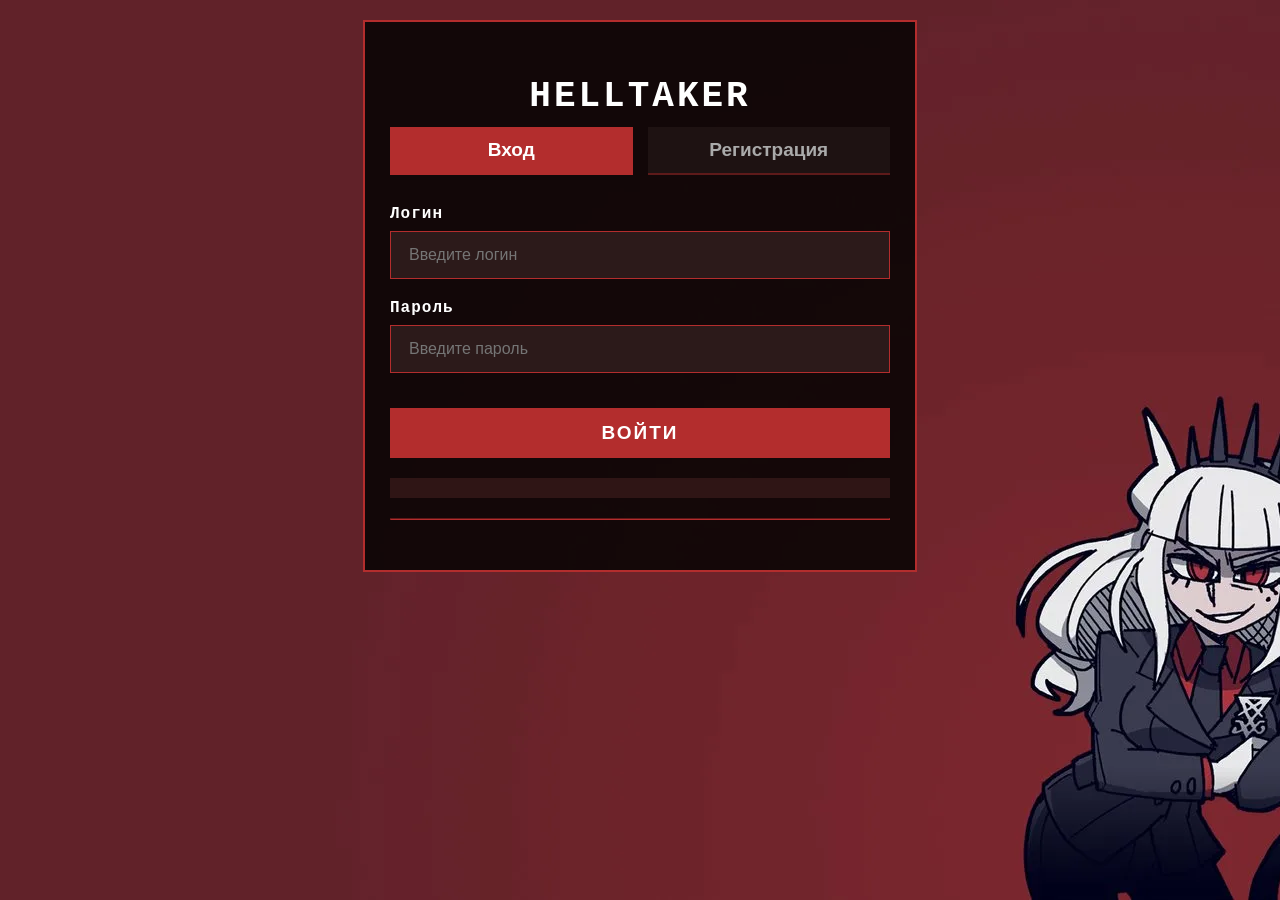
<file: index.html>
<!DOCTYPE html>
<html lang="ru">
<head>
    <meta charset="UTF-8">
    <meta name="viewport" content="width=device-width, initial-scale=1.0, user-scalable=yes">
    <title>Helltaker Community | Вход</title>
    <link rel="stylesheet" href="style.css">
</head>
<body>
<div class="auth-container" id="authContainer">
    <h1>HELLTAKER</h1>

    <div class="tabs">
        <button class="tab-btn active" id="loginTabBtn">Вход</button>
        <button class="tab-btn" id="registerTabBtn">Регистрация</button>
    </div>

    <div id="loginForm">
        <div class="form-group">
            <label>Логин</label>
            <input type="text" id="loginUsername" placeholder="Введите логин" autocomplete="off">
        </div>
        <div class="form-group">
            <label>Пароль</label>
            <input type="password" id="loginPassword" placeholder="Введите пароль">
        </div>
        <button class="action-btn" id="doLoginBtn">Войти</button>
        <div id="loginMessage" class="info-message"></div>
    </div>

    <div id="registerForm" style="display: none;">
        <div class="form-group">
            <label>Новый логин</label>
            <input type="text" id="regUsername" placeholder="Придумайте логин" autocomplete="off">
        </div>
        <div class="form-group">
            <label>Новый пароль</label>
            <input type="password" id="regPassword" placeholder="Минимум 3 символа">
        </div>
        <button class="action-btn" id="doRegisterBtn">Зарегистрироваться</button>
        <div id="regMessage" class="info-message"></div>
    </div>
    <hr>
</div>
<script src="auth.js"></script>
</body>
</html>
</file>
<file: style.css>
body {
    min-height: 100%;
    background-image: url(fon.png);
    background-size: cover;
    background-position: center;
    background-repeat: no-repeat;
    background-attachment: fixed;
    display: flex;
    align-items: center;
    justify-content: center;
    padding: 20px;
    margin: 0;
    font-family: 'Segoe UI', 'Courier New', monospace;
}

.auth-container {
    max-width: 500px;
    width: 100%;
    background: rgba(10, 5, 5, 0.9);
    border: 2px solid #b32d2d;
    padding: 30px 25px;
    transition: 0.3s;
}

h1 {
    text-align: center;
    font-size: 36px;
    letter-spacing: 3px;
    color: #ffffff;
    text-transform: uppercase;
    margin-bottom: 10px;
}

.sub {
    text-align: center;
    color: #cccccc;
    margin-bottom: 30px;
    border-bottom: 1px solid #b32d2d;
    display: inline-block;
    width: auto;
    margin-left: auto;
    margin-right: auto;
    padding-bottom: 6px;
    font-weight: bold;
}

.tabs {
    display: flex;
    gap: 15px;
    margin-bottom: 30px;
}

.tab-btn {
    flex: 1;
    background: #1e1212;
    border: none;
    padding: 12px 0;
    font-size: 19px;
    font-weight: bold;
    color: #aaaaaa;
    cursor: pointer;
    transition: 0.2s;
    border-bottom: 2px solid #5e1a1a;
}

.tab-btn.active {
    background: #b32d2d;
    color: #ffffff;
    border-bottom: 2px solid #b32d2d;
}

.form-group {
    margin-bottom: 20px;
}

label {
    display: block;
    margin-bottom: 8px;
    color: #ffffff;
    font-weight: bold;
    letter-spacing: 1px;
}

input {
    width: 100%;
    padding: 14px 18px;
    background: #2c1a1a;
    border: 1px solid #b32d2d;
    color: #ffffff;
    font-size: 16px;
    transition: 0.2s;
    outline: none;
    box-sizing: border-box;
}

input:focus {
    border-color: #ff8989;
}

.action-btn {
    width: 100%;
    background: #b32d2d;
    border: none;
    padding: 14px;
    font-size: 19px;
    font-weight: bold;
    color: #ffffff;
    cursor: pointer;
    margin-top: 15px;
    transition: 0.2s;
    text-transform: uppercase;
    letter-spacing: 2px;
}

.action-btn:hover {
    background: #8b2424;
}

.info-message {
    margin-top: 20px;
    text-align: center;
    font-size: 14px;
    color: #cccccc;
    background: #2f1515;
    padding: 10px;
}

.error {
    color: #ff8a7a;
    background: #3a1010;
}

.success {
    color: #a0ffa0;
    background: #1a3a1a;
}

hr {
    border-color: #b32d2d;
    margin: 20px 0;
}

@media (max-width: 550px) {
    .auth-container {
        padding: 20px;
    }
    h1 { 
        font-size: 28px; 
    }
}
</file>
<file: friends.css>
.friends-wrapper {
    min-height: 100%;
    background: #0a0505;
}

.navbar {
    background: #0a0505;
    border-bottom: 2px solid #b32d2d;
    padding: 15px 0;
    position: sticky;
    top: 0;
    z-index: 100;
}

.nav-container {
    max-width: 1200px;
    margin: 0 auto;
    display: flex;
    justify-content: space-between;
    align-items: center;
    padding: 0 20px;
    flex-wrap: wrap;
    gap: 15px;
}

.logo {
    font-size: 24px;
    font-weight: bold;
    color: #ffffff;
    letter-spacing: 3px;
}

.nav-links {
    display: flex;
    gap: 25px;
    flex-wrap: wrap;
}

.nav-link {
    color: #cccccc;
    text-decoration: none;
    font-weight: bold;
    transition: 0.2s;
    padding: 5px 10px;
    font-size: 16px;
}

.nav-link:hover {
    color: #ff8989;
}

.nav-link.active {
    color: #ffffff;
    border-bottom: 2px solid #b32d2d;
}

.user-info {
    display: flex;
    align-items: center;
    gap: 15px;
}

.username {
    color: #ff8989;
    font-weight: bold;
    font-size: 16px;
}

.logout-btn {
    background: #b32d2d;
    border: none;
    padding: 6px 15px;
    color: #ffffff;
    cursor: pointer;
    transition: 0.2s;
    font-size: 14px;
}

.logout-btn:hover {
    background: #8b2424;
}

.friends-content {
    max-width: 1200px;
    margin: 0 auto;
    padding: 30px 20px;
}

.friends-header {
    text-align: center;
    margin-bottom: 40px;
}

.friends-header h2 {
    color: #ffffff;
    font-size: 32px;
    margin-bottom: 10px;
}

.friends-header p {
    color: #cccccc;
    font-size: 17px;
}

.search-section {
    display: flex;
    justify-content: center;
    gap: 20px;
    margin-bottom: 40px;
    flex-wrap: wrap;
}

.search-box {
    flex: 1;
    max-width: 300px;
}

.search-input {
    width: 100%;
    padding: 12px 20px;
    background: #1a0f0f;
    border: 1px solid #b32d2d;
    color: #ffffff;
    font-size: 16px;
    outline: none;
    transition: 0.2s;
}

.search-input:focus {
    border-color: #ff8989;
}

.search-input::placeholder {
    color: #666666;
}

.friends-grid {
    display: grid;
    grid-template-columns: repeat(auto-fill, minmax(280px, 1fr));
    gap: 25px;
}

.friend-card {
    background: #1a0f0f;
    border: 1px solid #b32d2d;
    overflow: hidden;
    display: flex;
    flex-direction: column;
}

.friend-card:hover {
    border-color: #ff8989;
}

.friend-avatar {
    width: 100%;
    height: 250px;
    object-fit: cover;
}

.friend-info {
    padding: 20px;
    text-align: center;
}

.friend-name {
    color: #ffffff;
    font-size: 20px;
    font-weight: bold;
    margin-bottom: 8px;
}

.friend-city {
    color: #ff8989;
    font-size: 15px;
    margin-bottom: 15px;
}

.friend-btn {
    width: 100%;
    background: #b32d2d;
    border: none;
    padding: 10px;
    color: #ffffff;
    cursor: default;
    font-weight: bold;
    opacity: 0.5;
    font-size: 14px;
}

.no-results {
    text-align: center;
    color: #cccccc;
    font-size: 19px;
    padding: 50px;
    grid-column: 1 / -1;
}

@media (max-width: 768px) {
    .nav-container {
        flex-direction: column;
        text-align: center;
    }
    
    .nav-links {
        justify-content: center;
    }
    
    .user-info {
        justify-content: center;
    }
    
    .search-section {
        flex-direction: column;
        align-items: center;
    }
    
    .search-box {
        max-width: 100%;
        width: 100%;
    }
    
    .friends-grid {
        grid-template-columns: repeat(auto-fill, minmax(250px, 1fr));
        gap: 15px;
    }
    
    .friend-avatar {
        height: 200px;
    }
    
    .friends-header h2 {
        font-size: 24px;
    }
}

@media (max-width: 480px) {
    .nav-links {
        gap: 10px;
    }
    
    .nav-link {
        padding: 5px 8px;
        font-size: 14px;
    }
    
    .logo {
        font-size: 20px;
    }
    
    .username {
        font-size: 14px;
    }
    
    .logout-btn {
        padding: 4px 10px;
        font-size: 12px;
    }
    
    .friend-name {
        font-size: 16px;
    }
}
</file>
<file: gallery.css>
.gallery-wrapper {
    min-height: 100%;
    background: #0a0505;
}

.navbar {
    background: #0a0505;
    border-bottom: 2px solid #b32d2d;
    padding: 15px 0;
    position: sticky;
    top: 0;
    z-index: 100;
}

.nav-container {
    max-width: 1200px;
    margin: 0 auto;
    display: flex;
    justify-content: space-between;
    align-items: center;
    padding: 0 20px;
    flex-wrap: wrap;
    gap: 15px;
}

.logo {
    font-size: 24px;
    font-weight: bold;
    color: #ffffff;
    letter-spacing: 3px;
}

.nav-links {
    display: flex;
    gap: 25px;
    flex-wrap: wrap;
}

.nav-link {
    color: #cccccc;
    text-decoration: none;
    font-weight: bold;
    transition: 0.2s;
    padding: 5px 10px;
    font-size: 16px;
}

.nav-link:hover {
    color: #ff8989;
}

.nav-link.active {
    color: #ffffff;
    border-bottom: 2px solid #b32d2d;
}

.user-info {
    display: flex;
    align-items: center;
    gap: 15px;
}

.username {
    color: #ff8989;
    font-weight: bold;
    font-size: 16px;
}

.logout-btn {
    background: #b32d2d;
    border: none;
    padding: 6px 15px;
    color: #ffffff;
    cursor: pointer;
    transition: 0.2s;
    font-size: 14px;
}

.logout-btn:hover {
    background: #8b2424;
}

.gallery-content {
    max-width: 1200px;
    margin: 0 auto;
    padding: 30px 20px;
}

.gallery-header {
    text-align: center;
    margin-bottom: 40px;
}

.gallery-header h2 {
    color: #ffffff;
    font-size: 32px;
    margin-bottom: 10px;
}

.gallery-header p {
    color: #cccccc;
    font-size: 17px;
}

.filter-section {
    display: flex;
    justify-content: center;
    gap: 12px;
    margin-bottom: 40px;
    flex-wrap: wrap;
}

.filter-btn {
    background: #1a0f0f;
    border: 1px solid #b32d2d;
    padding: 8px 18px;
    color: #cccccc;
    cursor: pointer;
    transition: 0.2s;
    font-weight: bold;
    font-size: 14px;
}

.filter-btn:hover {
    background: #b32d2d;
    color: #ffffff;
}

.filter-btn.active {
    background: #b32d2d;
    color: #ffffff;
    border-color: #ff8989;
}

.gallery-grid {
    display: grid;
    grid-template-columns: repeat(auto-fill, minmax(280px, 1fr));
    gap: 25px;
}

.gallery-card {
    background: #1a0f0f;
    border: 1px solid #b32d2d;
    overflow: hidden;
}

.gallery-card:hover {
    border-color: #ff8989;
}

.gallery-card img {
    width: 100%;
    height: 250px;
    object-fit: cover;
}

.card-info {
    padding: 15px;
}

.card-title {
    color: #ffffff;
    font-size: 17px;
    font-weight: bold;
    margin-bottom: 5px;
}

.card-status {
    color: #ff8989;
    font-size: 13px;
    margin-bottom: 5px;
    font-style: italic;
}

.card-category {
    color: #888888;
    font-size: 12px;
}

.no-results {
    text-align: center;
    color: #cccccc;
    font-size: 19px;
    padding: 50px;
    grid-column: 1 / -1;
}

@media (max-width: 768px) {
    .nav-container {
        flex-direction: column;
        text-align: center;
    }
    
    .nav-links {
        justify-content: center;
    }
    
    .user-info {
        justify-content: center;
    }
    
    .gallery-grid {
        grid-template-columns: repeat(auto-fill, minmax(220px, 1fr));
        gap: 15px;
    }
    
    .gallery-card img {
        height: 200px;
    }
    
    .filter-btn {
        padding: 6px 14px;
        font-size: 13px;
    }
    
    .gallery-header h2 {
        font-size: 24px;
    }
}

@media (max-width: 480px) {
    .nav-links {
        gap: 10px;
    }
    
    .nav-link {
        padding: 5px 8px;
        font-size: 14px;
    }
    
    .logo {
        font-size: 20px;
    }
    
    .username {
        font-size: 14px;
    }
    
    .logout-btn {
        padding: 4px 10px;
        font-size: 12px;
    }
    
    .card-title {
        font-size: 14px;
    }
    
    .card-status {
        font-size: 11px;
    }
}
</file>
<file: main.css>
.main-wrapper {
    min-height: 100%;
    background: #0a0505;
}

.navbar {
    background: #0a0505;
    border-bottom: 2px solid #b32d2d;
    padding: 15px 0;
    position: sticky;
    top: 0;
    z-index: 100;
}

.nav-container {
    max-width: 1200px;
    margin: 0 auto;
    display: flex;
    justify-content: space-between;
    align-items: center;
    padding: 0 20px;
    flex-wrap: wrap;
    gap: 15px;
}

.logo {
    font-size: 24px;
    font-weight: bold;
    color: #ffffff;
    letter-spacing: 3px;
}

.nav-links {
    display: flex;
    gap: 25px;
    flex-wrap: wrap;
}

.nav-link {
    color: #cccccc;
    text-decoration: none;
    font-weight: bold;
    transition: 0.2s;
    padding: 5px 10px;
    font-size: 16px;
}

.nav-link:hover {
    color: #ff8989;
}

.nav-link.active {
    color: #ffffff;
    border-bottom: 2px solid #b32d2d;
}

.user-info {
    display: flex;
    align-items: center;
    gap: 15px;
}

.username {
    color: #ff8989;
    font-weight: bold;
    font-size: 16px;
}

.logout-btn {
    background: #b32d2d;
    border: none;
    padding: 6px 15px;
    color: #ffffff;
    cursor: pointer;
    transition: 0.2s;
    font-size: 14px;
}

.logout-btn:hover {
    background: #8b2424;
}

.main-content {
    max-width: 1200px;
    margin: 0 auto;
    padding: 30px 20px;
}

.welcome-section {
    text-align: center;
    margin-bottom: 40px;
}

.welcome-section h2 {
    color: #ffffff;
    font-size: 32px;
    margin-bottom: 10px;
}

.welcome-section p {
    color: #cccccc;
    font-size: 17px;
}

.slider-container {
    position: relative;
    max-width: 1000px;
    margin: 0 auto 30px auto;
    overflow: hidden;
}

.slider {
    position: relative;
    height: 400px;
}

.slide {
    position: absolute;
    width: 100%;
    height: 100%;
    opacity: 0;
    transition: opacity 0.5s ease;
}

.slide.active {
    opacity: 1;
}

.slide img {
    width: 100%;
    height: 100%;
    object-fit: cover;
}

.slide-caption {
    position: absolute;
    bottom: 0;
    left: 0;
    right: 0;
    background: linear-gradient(transparent, rgba(0,0,0,0.8));
    color: #ffffff;
    padding: 20px;
    text-align: center;
    font-size: 19px;
}

.slider-btn {
    position: absolute;
    top: 50%;
    transform: translateY(-50%);
    background: rgba(0,0,0,0.5);
    color: #ffffff;
    border: none;
    padding: 15px 20px;
    cursor: pointer;
    font-size: 24px;
    transition: 0.2s;
    z-index: 10;
}

.slider-btn:hover {
    background: #b32d2d;
}

.prev {
    left: 10px;
}

.next {
    right: 10px;
}

.slider-dots {
    display: flex;
    justify-content: center;
    gap: 10px;
    margin-top: 15px;
    padding-bottom: 15px;
}

.dot {
    width: 12px;
    height: 12px;
    background: #555555;
    cursor: pointer;
    transition: 0.2s;
}

.dot.active {
    background: #b32d2d;
}

.news-section {
    margin-top: 50px;
}

.news-section h3 {
    color: #ffffff;
    font-size: 28px;
    margin-bottom: 25px;
    text-align: center;
}

.news-grid {
    display: grid;
    grid-template-columns: repeat(auto-fit, minmax(280px, 1fr));
    gap: 25px;
}

.news-card {
    background: #1a0f0f;
    border: 1px solid #b32d2d;
    padding: 20px;
    transition: 0.2s;
}

.news-card:hover {
    border-color: #ff8989;
}

.news-date {
    color: #ff8989;
    font-size: 13px;
    margin-bottom: 10px;
}

.news-card h4 {
    color: #ffffff;
    font-size: 19px;
    margin-bottom: 10px;
}

.news-card p {
    color: #cccccc;
    line-height: 1.5;
    font-size: 14px;
}

@media (max-width: 768px) {
    .nav-container {
        flex-direction: column;
        text-align: center;
    }
    
    .nav-links {
        justify-content: center;
    }
    
    .user-info {
        justify-content: center;
    }
    
    .slider {
        height: 250px;
    }
    
    .slider-btn {
        padding: 8px 12px;
        font-size: 16px;
    }
    
    .slider-dots {
        margin-top: 10px;
    }
    
    .welcome-section h2 {
        font-size: 24px;
    }
    
    .news-section h3 {
        font-size: 22px;
    }
}

@media (max-width: 480px) {
    .nav-links {
        gap: 10px;
    }
    
    .nav-link {
        padding: 5px 8px;
        font-size: 14px;
    }
    
    .logo {
        font-size: 20px;
    }
    
    .username {
        font-size: 14px;
    }
    
    .logout-btn {
        padding: 4px 10px;
        font-size: 12px;
    }
    
    .welcome-section h2 {
        font-size: 20px;
    }
    
    .slide-caption {
        font-size: 14px;
        padding: 10px;
    }
}
</file>
<file: profile.css>
.profile-wrapper {
    min-height: 100%;
    background: #0a0505;
}

.navbar {
    background: #0a0505;
    border-bottom: 2px solid #b32d2d;
    padding: 15px 0;
    position: sticky;
    top: 0;
    z-index: 100;
}

.nav-container {
    max-width: 1200px;
    margin: 0 auto;
    display: flex;
    justify-content: space-between;
    align-items: center;
    padding: 0 20px;
    flex-wrap: wrap;
    gap: 15px;
}

.logo {
    font-size: 24px;
    font-weight: bold;
    color: #ffffff;
    letter-spacing: 3px;
}

.nav-links {
    display: flex;
    gap: 25px;
    flex-wrap: wrap;
}

.nav-link {
    color: #cccccc;
    text-decoration: none;
    font-weight: bold;
    transition: 0.2s;
    padding: 5px 10px;
    font-size: 16px;
}

.nav-link:hover {
    color: #ff8989;
}

.nav-link.active {
    color: #ffffff;
    border-bottom: 2px solid #b32d2d;
}

.user-info {
    display: flex;
    align-items: center;
    gap: 15px;
}

.username {
    color: #ff8989;
    font-weight: bold;
    font-size: 16px;
}

.logout-btn {
    background: #b32d2d;
    border: none;
    padding: 6px 15px;
    color: #ffffff;
    cursor: pointer;
    transition: 0.2s;
    font-size: 14px;
}

.logout-btn:hover {
    background: #8b2424;
}

.profile-content {
    max-width: 900px;
    margin: 0 auto;
    padding: 30px 20px;
}

.profile-header {
    text-align: center;
    margin-bottom: 40px;
}

.profile-header h2 {
    color: #ffffff;
    font-size: 32px;
    margin-bottom: 10px;
}

.profile-header p {
    color: #cccccc;
    font-size: 17px;
}

.profile-card {
    background: #1a0f0f;
    border: 1px solid #b32d2d;
    padding: 30px;
    margin-bottom: 30px;
}

.avatar-section {
    display: flex;
    align-items: center;
    gap: 30px;
    margin-bottom: 30px;
    flex-wrap: wrap;
    justify-content: center;
}

.avatar-preview img {
    width: 120px;
    height: 120px;
    object-fit: cover;
    border: 2px solid #b32d2d;
}

.avatar-select {
    display: flex;
    flex-direction: column;
    gap: 10px;
}

.avatar-select label {
    color: #ffffff;
    font-weight: bold;
}

.avatar-select select {
    background: #0a0505;
    border: 1px solid #b32d2d;
    color: #ffffff;
    padding: 8px 15px;
    cursor: pointer;
}

.profile-form {
    display: flex;
    flex-direction: column;
    gap: 20px;
}

.form-group {
    display: flex;
    flex-direction: column;
    gap: 8px;
}

.form-group label {
    color: #ffffff;
    font-weight: bold;
}

.form-group input, .form-group textarea, .form-group select {
    background: #0a0505;
    border: 1px solid #b32d2d;
    padding: 12px 15px;
    color: #ffffff;
    font-size: 16px;
    outline: none;
}

.readonly-input {
    background: #2a1a1a;
    cursor: not-allowed;
    opacity: 0.7;
}

.form-group input:focus, .form-group textarea:focus, .form-group select:focus {
    border-color: #ff8989;
}

.form-group textarea {
    resize: vertical;
    font-family: inherit;
}

.profile-buttons {
    display: flex;
    gap: 15px;
    margin-top: 10px;
}

.save-btn {
    background: #b32d2d;
    border: none;
    padding: 12px 25px;
    color: #ffffff;
    cursor: pointer;
    font-weight: bold;
    font-size: 16px;
}

.save-btn:hover {
    background: #8b2424;
}

.reset-btn {
    background: #333333;
    border: none;
    padding: 12px 25px;
    color: #ffffff;
    cursor: pointer;
    font-weight: bold;
    font-size: 16px;
}

.reset-btn:hover {
    background: #555555;
}

.profile-message {
    margin-top: 15px;
    text-align: center;
    padding: 10px;
}

.profile-message.success {
    color: #a0ffa0;
    background: #1a3a1a;
}

.profile-message.error {
    color: #ff8a7a;
    background: #3a1010;
}

.profile-stats {
    background: #1a0f0f;
    border: 1px solid #b32d2d;
    padding: 25px;
}

.profile-stats h3 {
    color: #ffffff;
    font-size: 20px;
    margin-bottom: 20px;
    text-align: center;
}

.stats-grid {
    display: grid;
    grid-template-columns: repeat(3, 1fr);
    gap: 20px;
}

.stat-card {
    text-align: center;
}

.stat-value {
    color: #ff8989;
    font-size: 20px;
    font-weight: bold;
    margin-bottom: 5px;
}

.stat-label {
    color: #888888;
    font-size: 13px;
}

@media (max-width: 768px) {
    .nav-container {
        flex-direction: column;
        text-align: center;
    }
    
    .nav-links {
        justify-content: center;
    }
    
    .user-info {
        justify-content: center;
    }
    
    .avatar-section {
        flex-direction: column;
        text-align: center;
    }
    
    .profile-buttons {
        flex-direction: column;
    }
    
    .stats-grid {
        grid-template-columns: 1fr;
        gap: 15px;
    }
}

@media (max-width: 480px) {
    .nav-links {
        gap: 10px;
    }
    
    .nav-link {
        padding: 5px 8px;
        font-size: 14px;
    }
    
    .logo {
        font-size: 20px;
    }
    
    .username {
        font-size: 14px;
    }
    
    .logout-btn {
        padding: 4px 10px;
        font-size: 12px;
    }
    
    .profile-header h2 {
        font-size: 24px;
    }
    
    .profile-card {
        padding: 20px;
    }
}
</file>
